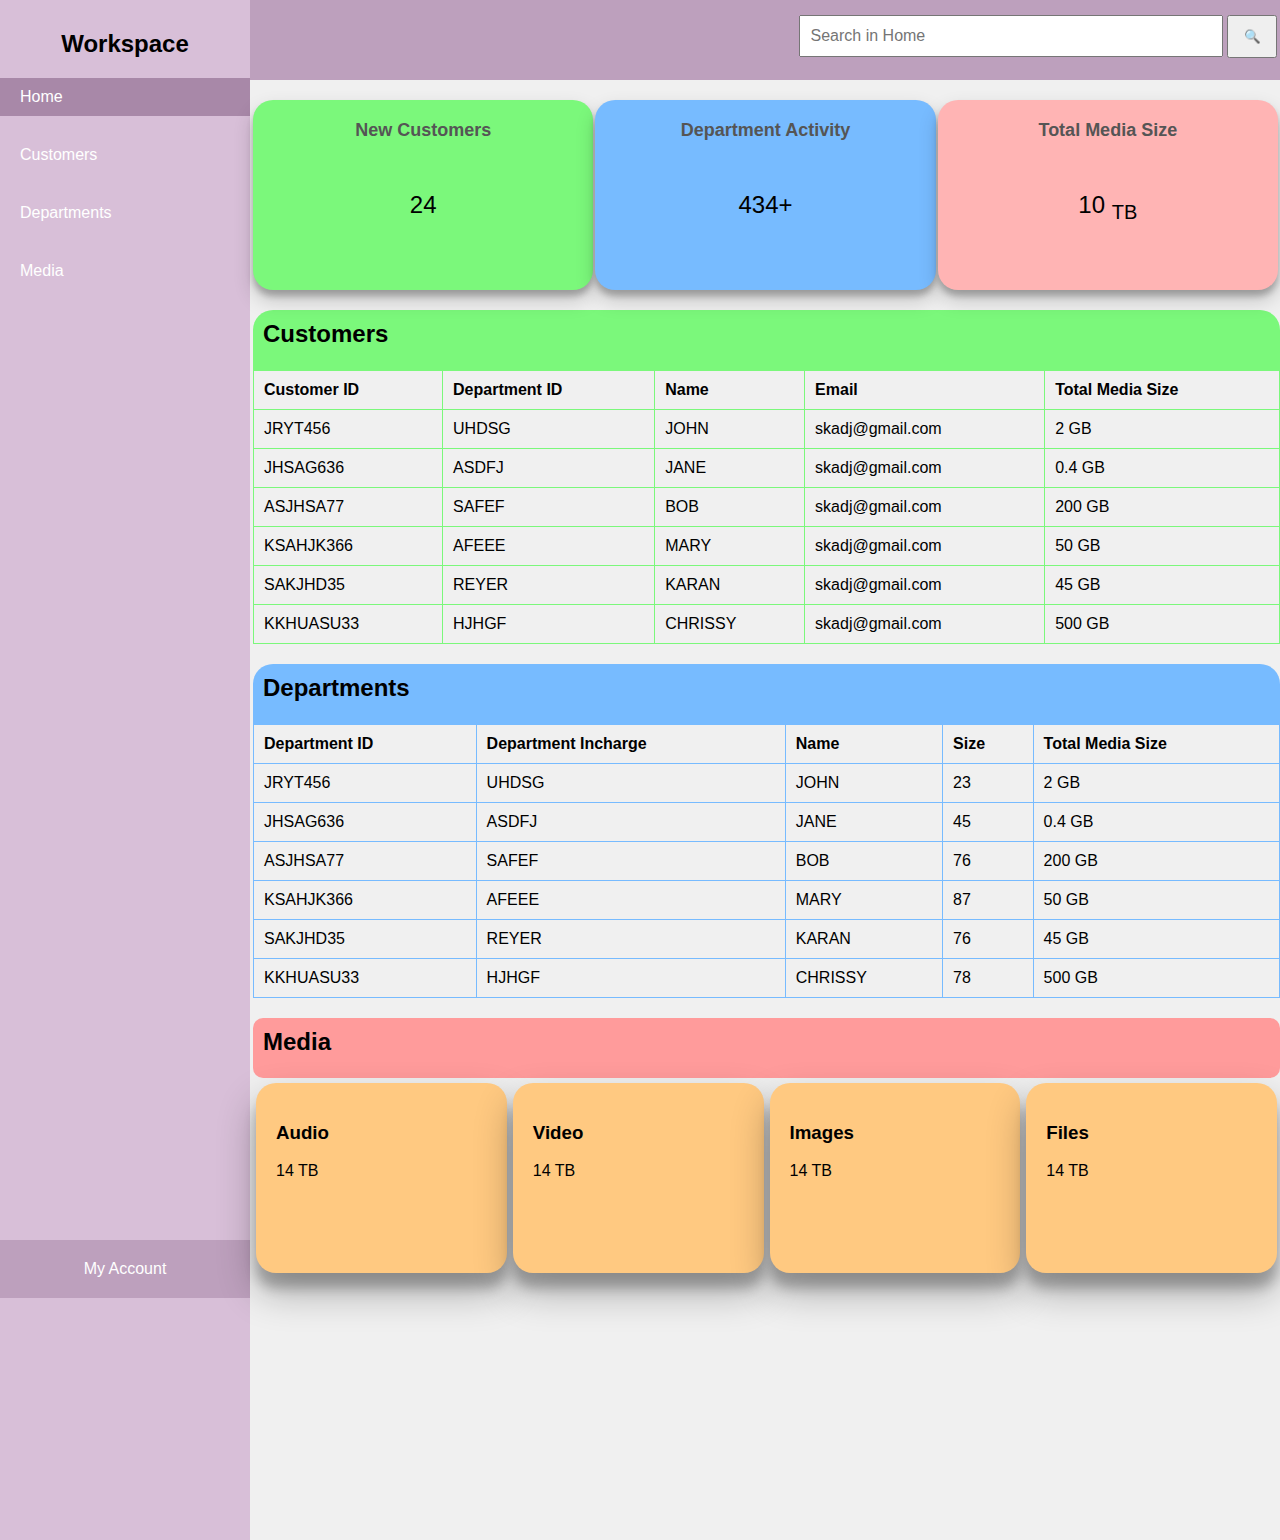
<file: index.html>
<!DOCTYPE html>
<html lang="en">
<head>
    <meta charset="UTF-8">
    <meta name="viewport" content="width=device-width, initial-scale=1.0">
    <title>Workspace</title>
    <link rel="stylesheet" href="style.css">
    
</head>
<body>
    <div class="sidebar">
        <div class="logo">
            <h2>Workspace</h2>
        </div>
        <nav>
            <ul>
                <li class="active"><a href="index.html" onClick = "activeHome()" id ="home">Home</a></li>
                <li class =""><a href="customer.html" onClick = "activeCustomer()" id ="customer">Customers</a></li>
                <li class =""><a href="department.html" onClick = "activeDept()" id ="dept">Departments</a></li>
                <li class = ""><a href="media.html" onClick = "activeMedia()" id ="media">Media</a></li>
            </ul>
        </nav>
        <div class="account">
            <a class = ""href="account.html"onClick = "activeAccount()" id = "account">My Account</a>
        </div>
    </div>
    <div class="main-content">
        <div class="header">
            <input type="text" placeholder="Search in Home">
            <button class="btn-outline-success">🔍</button>
        </div>
        <div class="overview">
            <div class="box green">
                <h2>New Customers</h2>
                <p>24</p>
            </div>
            <div class="box blue">
                <h2>Department Activity</h2>
                <p>434+</p>
            </div>
            <div class="box red">
                <h2>Total Media Size</h2>
                <p>10 <sub>TB</sub></p>
            </div>
        </div>
        <div class="content">
            <div class="section">
                <h2 class ="customer">Customers</h2>
                <table class ="ctable">
                    <thead>
                        <tr >
                            <th>Customer ID</th>
                            <th>Department ID</th>
                            <th>Name</th>
                            <th>Email</th>
                            <th>Total Media Size</th>
                        </tr>
                    </thead>
                    <tbody>
                        <tr>
                            <td>JRYT456</td>
                            <td>UHDSG</td>
                            <td>JOHN</td>
                            <td>skadj@gmail.com</td>
                            <td>2 GB</td>
                        </tr>
                        <tr>
                            <td>JHSAG636</td>
                            <td>ASDFJ</td>
                            <td>JANE</td>
                            <td>skadj@gmail.com</td>
                            <td>0.4 GB</td>
                        </tr>
                        <tr>
                            <td>ASJHSA77</td>
                            <td>SAFEF</td>
                            <td>BOB</td>
                            <td>skadj@gmail.com</td>
                            <td>200 GB</td>
                        </tr>
                        <tr>
                            <td>KSAHJK366</td>
                            <td>AFEEE</td>
                            <td>MARY</td>
                            <td>skadj@gmail.com</td>
                            <td>50 GB</td>
                        </tr>
                        <tr>
                            <td>SAKJHD35</td>
                            <td>REYER</td>
                            <td>KARAN</td>
                            <td>skadj@gmail.com</td>
                            <td>45 GB</td>
                        </tr>
                        <tr>
                            <td>KKHUASU33</td>
                            <td>HJHGF</td>
                            <td>CHRISSY</td>
                            <td>skadj@gmail.com</td>
                            <td>500 GB</td>
                        </tr>
                    </tbody>
                </table>
            </div>
            <div class="section">
                <h2 id ="department">Departments</h2>
                <table class = "dept-table">
                    <thead>
                        <tr>
                            <th>Department ID</th>
                            <th>Department Incharge</th>
                            <th>Name</th>
                            <th>Size</th>
                            <th>Total Media Size</th>
                        </tr>
                    </thead>
                    <tbody>
                        <tr>
                            <td>JRYT456</td>
                            <td>UHDSG</td>
                            <td>JOHN</td>
                            <td>23</td>
                            <td>2 GB</td>
                        </tr>
                        <tr>
                            <td>JHSAG636</td>
                            <td>ASDFJ</td>
                            <td>JANE</td>
                            <td>45</td>
                            <td>0.4 GB</td>
                        </tr>
                        <tr>
                            <td>ASJHSA77</td>
                            <td>SAFEF</td>
                            <td>BOB</td>
                            <td>76</td>
                            <td>200 GB</td>
                        </tr>
                        <tr>
                            <td>KSAHJK366</td>
                            <td>AFEEE</td>
                            <td>MARY</td>
                            <td>87</td>
                            <td>50 GB</td>
                        </tr>
                        <tr>
                            <td>SAKJHD35</td>
                            <td>REYER</td>
                            <td>KARAN</td>
                            <td>76</td>
                            <td>45 GB</td>
                        </tr>
                        <tr>
                            <td>KKHUASU33</td>
                            <td>HJHGF</td>
                            <td>CHRISSY</td>
                            <td>78</td>
                            <td>500 GB</td>
                        </tr>
                    </tbody>
                </table>
            </div>
            <div class="section">
                <h2 class ="media">Media</h2>
                <div class="media-boxes">
                    <div class="media-box">
                        <h3>Audio</h3>
                        <p>14 TB</p>
                    </div>
                    <div class="media-box">
                        <h3>Video</h3>
                        <p>14 TB</p>
                    </div>
                    <div class="media-box">
                        <h3>Images</h3>
                        <p>14 TB</p>
                    </div>
                    <div class="media-box">
                        <h3>Files</h3>
                        <p>14 TB</p>
                    </div>
                </div>
            </div>
        </div>
    </div>

    <script src ="home.js"></script>
</body>
</html>
</file>
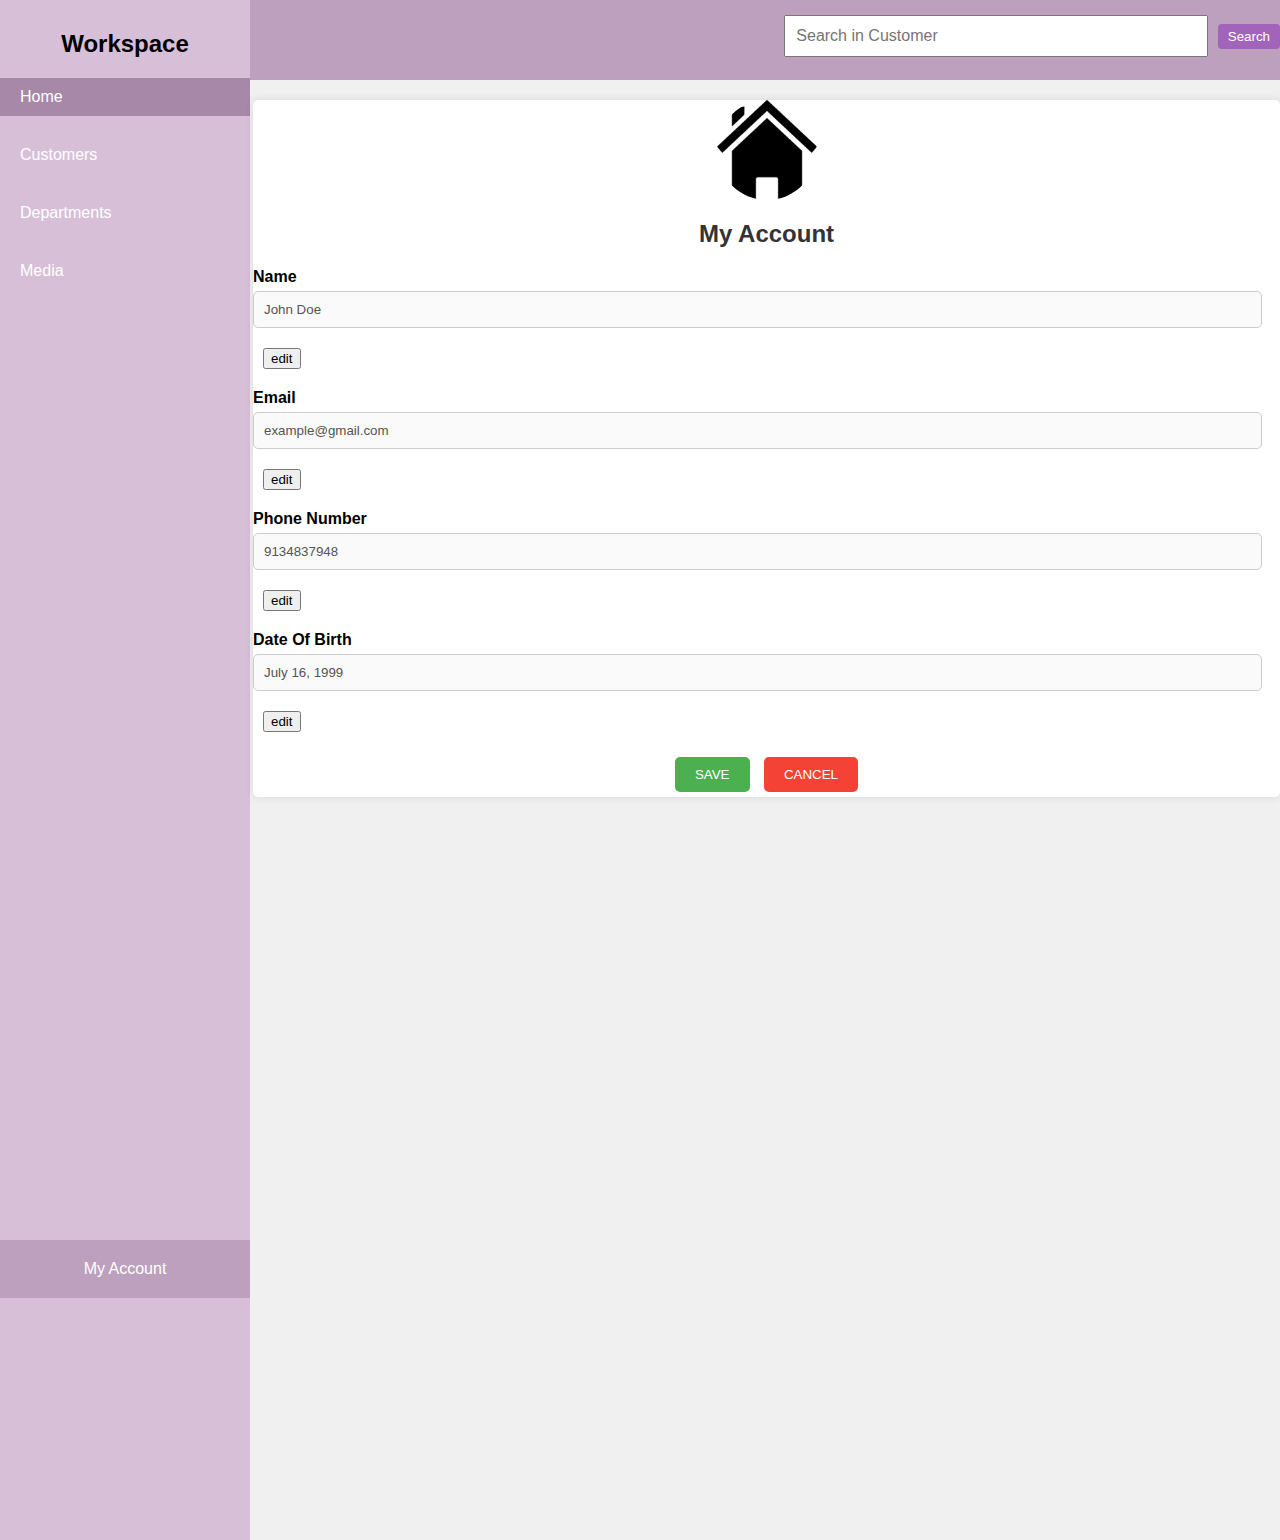
<file: account.html>
<!DOCTYPE html>
<html lang="en">

<head>
    <meta charset="UTF-8">
    <meta name="viewport" content="width=device-width, initial-scale=1.0">
    <title>Customer</title>
    <link rel="stylesheet" href="style1.css">
    <script src = "home.js"></script>
</head>

<body>
    <div class="sidebar">
        <div class="logo">
            <h2>Workspace</h2>
        </div>
        <nav>
            <ul>
                <li class="active"><a href="index.html" onClick = "activeHome()" id ="home">Home</a></li>
                <li ><a href="customer.html" onClick = "activeCustomer()" id ="customer">Customers</a></li>
                <li><a href="department.html" onClick = "activeDept()" id ="dept">Departments</a></li>
                <li><a href="media.html" onClick = "activeMedia()" id ="media">Media</a></li>
            </ul>
        </nav>
        <div class="account">
            <a href="account.html "onClick = "activeAccount()" id = "account">My Account</a>
        </div>
    </div>
    <div class="main-content">
        <div class="header">
            <input type="text" placeholder="Search in Customer">
            <button class="btn-outline-success" type="submit">Search</button>
        </div>

        <div class="content">
            <div class="account-section">
                <img src="home.png" alt="Profile Picture">
                <h2>My Account</h2>
        
                <label for="name">Name</label>
                <div>
                    <input type="text" id="name" value="John Doe" disabled>
                    <button alt="edit" class="edit-btn" onclick="enableEdit('name')">edit</button>
                </div>
        
                <label for="email">Email</label>
                <div>
                    <input type="email" id="email" value="example@gmail.com" disabled>
                    <button alt="edit" class="edit-btn" onclick="enableEdit('email')">edit</button>
                </div>
        
                <label for="phone">Phone Number</label>
                <div>
                    <input type="text" id="phone" value="9134837948" disabled>
                    <button alt="edit" class="edit-btn" onclick="enableEdit('phone')">edit</button>
                </div>
        
                <label for="dob">Date Of Birth</label>
                <div>
                    <input type="text" id="dob" value="July 16, 1999" disabled>
                    <button alt="edit" class="edit-btn" onclick="enableEdit('dob')">edit</button>
                </div>
        
                <div class="actions">
                    <button class="save-btn" onclick="saveChanges()">SAVE</button>
                    <button class="cancel-btn" onclick="cancelChanges()">CANCEL</button>
                </div>
            </div>
        </div>
    
        
            


    </div>

    <script src ="home.js"></script>
</body>

</html>
</file>
<file: style.css>
body {
    margin: 0;
    font-family: Arial, sans-serif;
    display: flex;
    background-color: #f0f0f0;
}

.sidebar {
    width: 250px;
    background-color: #d8bfd8;
    padding-top: 10px;
    height: 170vh;
}

.sidebar .logo {
    text-align: center;
    margin-bottom: 20px;
    
}

.sidebar .logo h1 {
    margin: 0;
}

.sidebar nav ul {
    list-style: none;
    padding: 0;
}

.sidebar nav ul li {
    margin: 20px 0;
}

.sidebar nav ul li a {
    color: white;
    text-decoration: none;
    display: block;
    padding: 10px 20px;
}


.sidebar nav ul li.active a,
.sidebar nav ul li a:hover {
    background-color: #a888a8;
}

.sidebar .account {
    text-align: center;
    padding: 20px;
    margin-top: 950px;
    background-color: #bda0bd;
}

.sidebar .account a {
    color: white;
    text-decoration: none;
}

.sidebar .account:hover {
    background-color: #833e83;
}
 .main-content {
    flex: 1;
    padding: 0px;
}

.header {
    text-align: right;
    height: 80px;
    background-color: #bda0bd;
}

.header input {
    padding: 10px;
    margin-top: 15px;
    font-size: 16px;
    width: 400px;
}

.btn-outline-success{
    width: 50px;
    height: 43px;
    margin-right: 3px;

}

.overview {
    display: flex;
    justify-content:space-between;
    margin-top: 20px;
}

.overview .box {
    background-color: white;
    border-radius: 20px;
    padding: 20px;
    width: 30%;
    height: 150px;
    box-shadow: rgba(0, 0, 0, 0.19) 0px 10px 20px, rgba(0, 0, 0, 0.23) 0px 6px 6px;
    text-align: center;
    margin-right: 2px;
}

.overview .box h2 {
    margin: 0;
    font-size: 18px;
    color: #555;

}

.overview .box p {
    font-size: 24px;
    margin: 50px 0 0;
}

.overview .box.green {
    margin-left: 3px;
    background-color: #7bf87b;
}

.overview .box.blue {
    background-color: #77bbff;
}

.overview .box.red {
    background-color: #ffb4b4;
}

.content {
    margin-top: 20px;
    margin-left: 3px;
}

.section {
    margin-bottom: 20px;

}

.section h2 {
    margin-bottom: 0px;
    padding: 10px;
}

.customer{
    border-radius: 20px 20px 0px 0px;
    height: 40px;
    background-color: #7bf87b;
}

#department{
    border-radius: 20px 20px 0px 0px;
    height: 40px;
    background-color: #77bbff;
}

table {
    width: 100%;
    border-collapse: collapse;
}

table th, table td {
    padding: 10px;
    text-align: left;
}

.ctable th,.ctable td{
    border: 1px solid #7bf87b;
}

.dept-table th,.dept-table td{
    border: 1px solid #77bbff;
}

.media-boxes {
    display: flex;
    justify-content: space-between;
}

.media{
    border-radius: 10px;
    height: 40px;
    background-color: #ff9b9b;
    margin-bottom: 5px;
}
.media-box {
    background-color: #ffc981;
    padding: 20px;
    border-radius: 20px;
    margin-top: 5px;
    margin-left: 3px;
    margin-right: 3px;
    box-shadow: rgba(0, 0, 0, 0.3) 0px 19px 38px, rgba(0, 0, 0, 0.22) 0px 15px 12px;
    width: 22%;
    height: 150px;
   
}
</file>
<file: style1.css>
body {
    margin: 0;
    font-family: Arial, sans-serif;
    display: flex;
    background-color: #f0f0f0;
}

.sidebar {
    width: 250px;
    background-color: #d8bfd8;
    padding-top: 10px;
    height: 170vh;
}

.sidebar .logo {
    text-align: center;
    margin-bottom: 20px;
    
}

.sidebar .logo h1 {
    margin: 0;
}

.sidebar nav ul {
    list-style: none;
    padding: 0;
}

.sidebar nav ul li {
    margin: 20px 0;
}

.sidebar nav ul li a {
    color: white;
    text-decoration: none;
    display: block;
    padding: 10px 20px;
}

.sidebar nav ul li.active a,
.sidebar nav ul li a:hover {
    background-color: #a888a8;
}

.sidebar .account {
    text-align: center;
    padding: 20px;
    margin-top: 950px;
    background-color: #bda0bd;
}

.sidebar .account a {
    color: white;
    text-decoration: none;
}

 .main-content {
    flex: 1;
    padding: 0px;
}

.section {
    margin-bottom: 20px;

}

.section h2 {
    padding: 10px;
    border-radius: 10px;
    height: 30px;
    background-color: #d9fb69;
}


.photos{
    display: grid;
    text-align: center;
    grid-template-columns: 1fr 1fr 1fr;
}

.photos img{
    border: 2px solid black;
    width: 400px;
    height: 250px;
    margin: 3px 10px;
    border-radius: 20px;

}



.videos{
    display: flex;
    width: 100%;
}

.videos video{
    border: 2px solid black;
    width: 400px;
    height: 250px;
    margin: 3px 10px;
    border-radius: 20px;
}

.audios{
    display: flex;
}

.audios audio{
    border: 2px solid black;
    width: 100%;
    height: 100px;
    margin: 3px;
    border-radius: 20px;
}
.header {
    text-align: right;
    height: 80px;
    background-color: #bda0bd;
}

.header input {
    padding: 10px;
    margin-top: 15px;
    font-size: 16px;
    width: 400px;
}

.btn-outline-success{
        padding: 5px 10px;
        margin-left: 5px;
        border: none;
        background-color: #a264ba;
        color: white;
        border-radius: 4px;
        cursor: pointer;

}

.content {
    margin-top: 20px;
    margin-left: 3px;
    height: 180px;
}

table {
    width: 100%;
    border-collapse: collapse;
}

table th, table td {
    padding: 35px;
    border: 2px solid #6ff95d;
    text-align: center;
}

.dept-table th, .dept-table td {
    padding: 35px;
    border: 2px solid #a5caff;
    text-align: center;
}

.pagination {
    display: flex;
    justify-content: center;
    margin-top: 20px;
}
.pagination button {
    background-color: #B18FCF;
    color: white;
    border: none;
    padding: 10px 20px;
    cursor: pointer;
    margin: 0 5px;
}
.pagination button:hover {
    background-color: #7463A4;
}


/* extra for account page */

.account-section {
    background-color: #fff;
    padding: 0px;
    border-radius: 5px;
    box-shadow: 0 0 10px rgba(0,0,0,0.1);
}
.account-section img {
    display: block;
    margin: 0 auto;
    border-radius: 50%;
    width: 100px;
    height: 100px;
}
.account-section h2 {
    text-align: center;
    color: #333;
}
.account-section label {
    display: block;
    margin-top: 20px;
    font-weight: bold;
}
.account-section input {
    width: calc(100% - 40px);
    padding: 10px;
    margin-top: 5px;
    margin-bottom: 20px;
    border: 1px solid #ccc;
    border-radius: 5px;
}
.account-section .edit-btn {
    cursor: pointer;
    margin-left: 10px;
}
.account-section .actions {
    text-align: center;
    margin-top: 20px;
}
.account-section .actions button {
    padding: 10px 20px;
    margin: 5px;
    border: none;
    border-radius: 5px;
    cursor: pointer;
}
.account-section .actions .save-btn {
    background-color: #4CAF50;
    color: #fff;
}
.account-section .actions .cancel-btn {
    background-color: #f44336;
    color: #fff;
}
</file>
